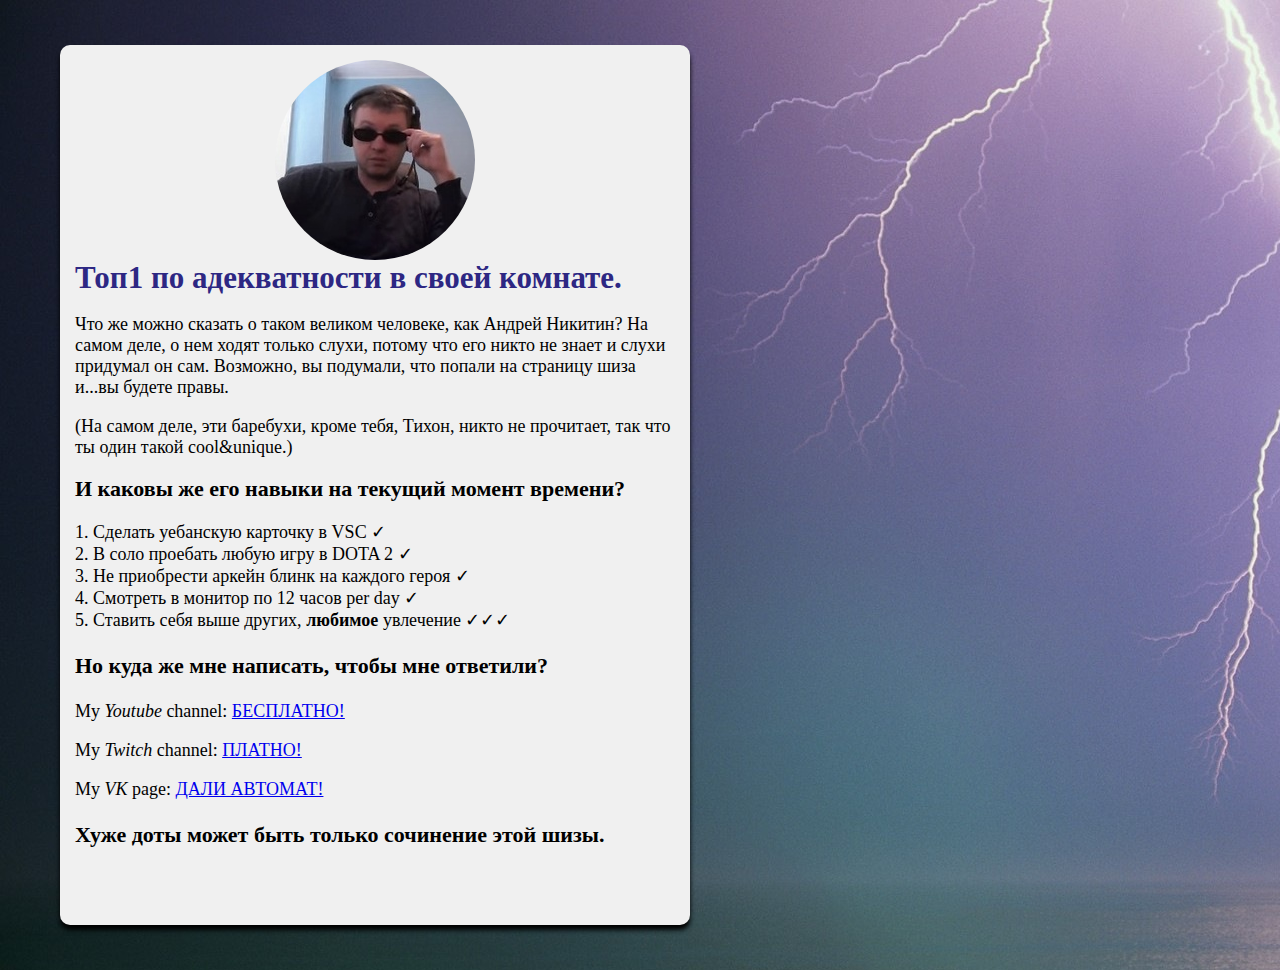
<file: index.html>
<!doctype html>
<html>
    <head>
        <link rel="apple-touch-icon" sizes="180x180" href="favicon/apple-touch-icon.png">
        <link rel="icon" type="image/png" sizes="32x32" href="favicon/favicon-32x32.png">
        <link rel="icon" type="image/png" sizes="16x16" href="favicon/favicon-16x16.png">
        <link rel="manifest" href="favicon/site.webmanifest">
        <link rel = 'stylesheet' href="css/styles.css">
        <meta charset="utf-8">
        <title>OLD NA MESTE ✓✓✓</title>
        
    </head>

    <body>

    <div class = "card">
        <img class = "card-image" src = "images/old.jpg" alt = "Пиздец."   
    </div>

    <h1 class = "card-title">Топ1 по адекватности в своей комнате.</h1>

    <div class = "card-text">
        <p>Что же можно сказать о таком великом человеке, как Андрей Никитин? На самом деле, о нем ходят только слухи, потому что его никто не знает и слухи придумал он сам. Возможно, вы подумали, что попали на страницу шиза и...вы будете правы.</p>
        <p>(На самом деле, эти баребухи, кроме тебя, Тихон, никто не прочитает, так что ты один такой cool&unique.)</p>
        
        </ul>

        <h2 class = "card-title2">И каковы же его навыки на текущий момент времени?</h2>
        <ol class = "ol1">
            <li>Сделать уебанскую карточку в VSC ✓</li>
            <li>В соло проебать любую игру в DOTA 2 ✓</li>
            <li>Не приобрести аркейн блинк на каждого героя ✓</li>
            <li>Смотреть в монитор по 12 часов per day ✓</li>
            <li>Ставить себя выше других, <b>любимое</b> увлечение ✓✓✓</li>
        </ol>

        <h3 class = "card-title2">Но куда же мне написать, чтобы мне ответили?</h3>
        <ul class = "ul1">
            <p>My <i>Youtube</i> channel: <a href = "https://www.youtube.com/watch?v=PkT0PJwy8mI"> БЕСПЛАТНО! </a></p>
            <p>My <i>Twitch</i> channel: <a href = "https://www.twitch.tv/amouranth"> ПЛАТНО! </a></p>
            <p>My <i>VK</i> page: <a href = "https://vk.com/yaspermacglott"> ДАЛИ АВТОМАТ! </a></p>
        </ul>

        <h3 class = "card-title2">Хуже доты может быть только сочинение этой шизы.</h3>
    </div>

    </body>    
</html>
</file>
<file: css/styles.css>
body {
    margin: 0;
    background: url(../images/thunder.jpg);
}

.card  {
    width: 600px;
    height: 850px;
    margin: 45px 60px;
    background-color: rgb(240, 240, 240);
    box-shadow: 0 5px 5px black;
    border-radius: 10px;
    padding:15px;
}

.card-image {
    display: block;
    margin: 0 auto; 
    border-radius: 50%;
}

.card-title {
    font-size: 31px;
    margin: 0 auto;
    color:#2d2783;
}

.card-text {
    font-size: 18px;
}

.card-title2 {
    font-size: 22px;
    color:#2d2783
    padd
}

.ol1 {
    padding-left: 0;
    list-style-position: inside;
}

.ul1 {
    padding-left: 0;
    list-style-position: inside;
}
</file>
